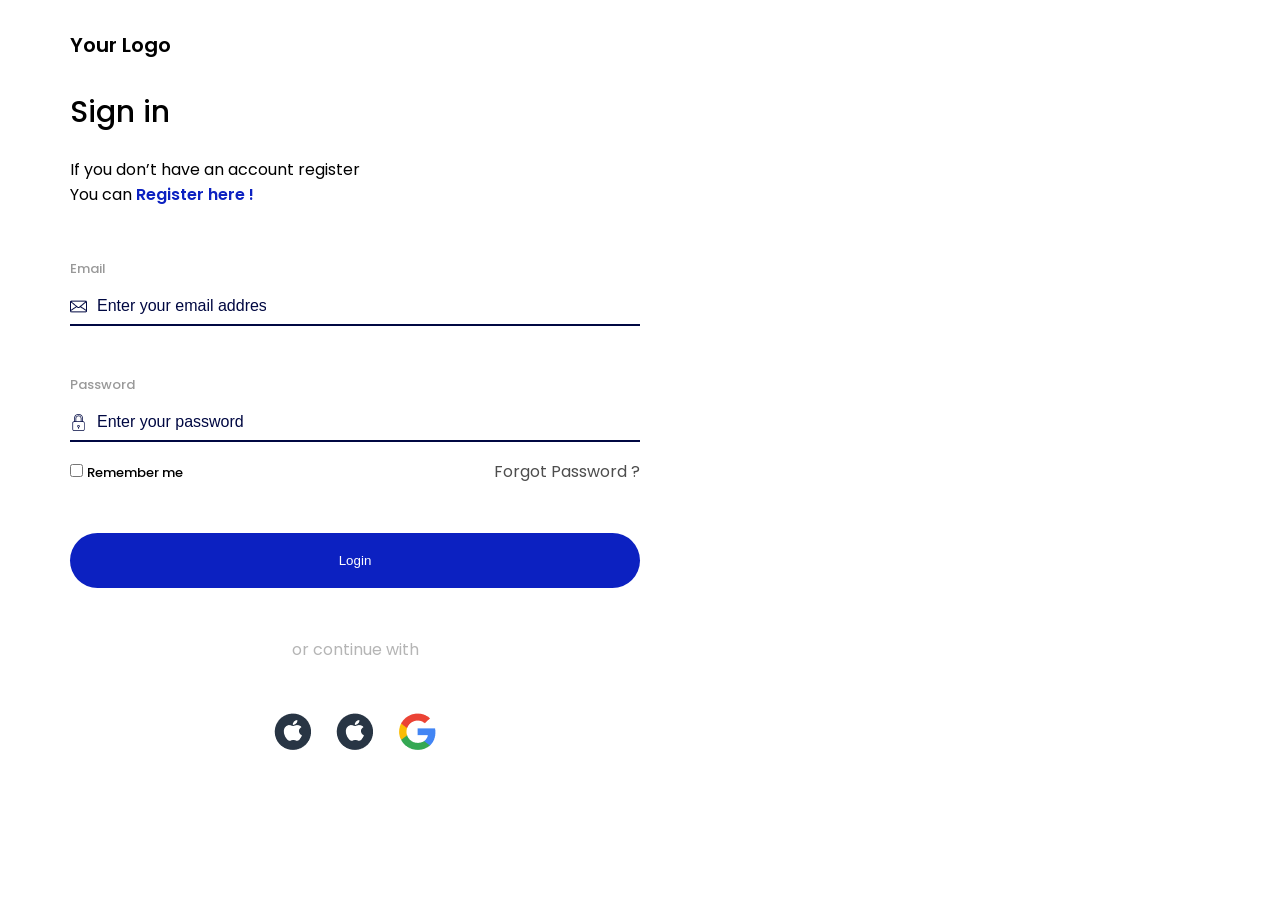
<file: index.html>
<!DOCTYPE html>
<html lang="en">
  <head>
    <meta charset="UTF-8" />
    <meta name="viewport" content="width=device-width, initial-scale=1.0" />
    <title>Sign in</title>
    <link rel="preconnect" href="https://fonts.googleapis.com" />
    <link rel="preconnect" href="https://fonts.gstatic.com" crossorigin />
    <link
      href="https://fonts.googleapis.com/css2?family=Poppins:ital,wght@0,100;0,200;0,300;0,400;0,500;0,600;0,700;0,800;0,900;1,100;1,200;1,300;1,400;1,500;1,600;1,700;1,800;1,900&display=swap"
      rel="stylesheet"
    />
    <link rel="stylesheet" href="assets/styles/main.css" />
  </head>
  <body>
    <header>
      <div class="container">
        <a href="index.html" class="logo">Your Logo</a>
      </div>
    </header>
    <main>
      <section>
        <div class="container">
          <div class="form">
            <h1>Sign in</h1>
            <p class="have-an-account">
              If you don’t have an account register <br />
              You can <a href="signup.html">Register here !</a>
            </p>
            <form method="post">
              <label for="email">Email</label>
              <div class="input-container">
                <img src="assets/icons/message.webp" class="icon" alt="Email Icon" />
                <input type="email" id="email" name="email" placeholder="Enter your email address" />
              </div>
              <label for="password">Password</label>
              <div class="input-container">
                <img src="assets/icons/padlock.webp" class="icon" alt="Password icon" />
                <input type="password" name="password" id="password" placeholder="Enter your password" />
              </div>
              <div class="options">
                <div class="remember-me">
                  <input type="checkbox" name="remember-me" id="remember-me" />
                  <label for="remember-me">Remember me</label>
                </div>
                <a href="#" class="forgot-paddword">Forgot Password ?</a>
              </div>
              <input type="submit" value="Login" class="submit-btn" />
            </form>
            <div class="login-options">
              <p>or continue with</p>
              <div class="options">
                <ul>
                  <li>
                    <a href="#"><img src="assets/icons/apple.png" alt="Facebook Icon" /></a>
                  </li>
                  <li>
                    <a href="#"><img src="assets/icons/apple.png" alt="Apple Icon" /></a>
                  </li>
                  <li>
                    <a href="#"><img src="assets/icons/google.png" alt="Google Icon" /></a>
                  </li>
                </ul>
              </div>
            </div>
          </div>
        </div>
      </section>
    </main>
  </body>
</html>
</file>
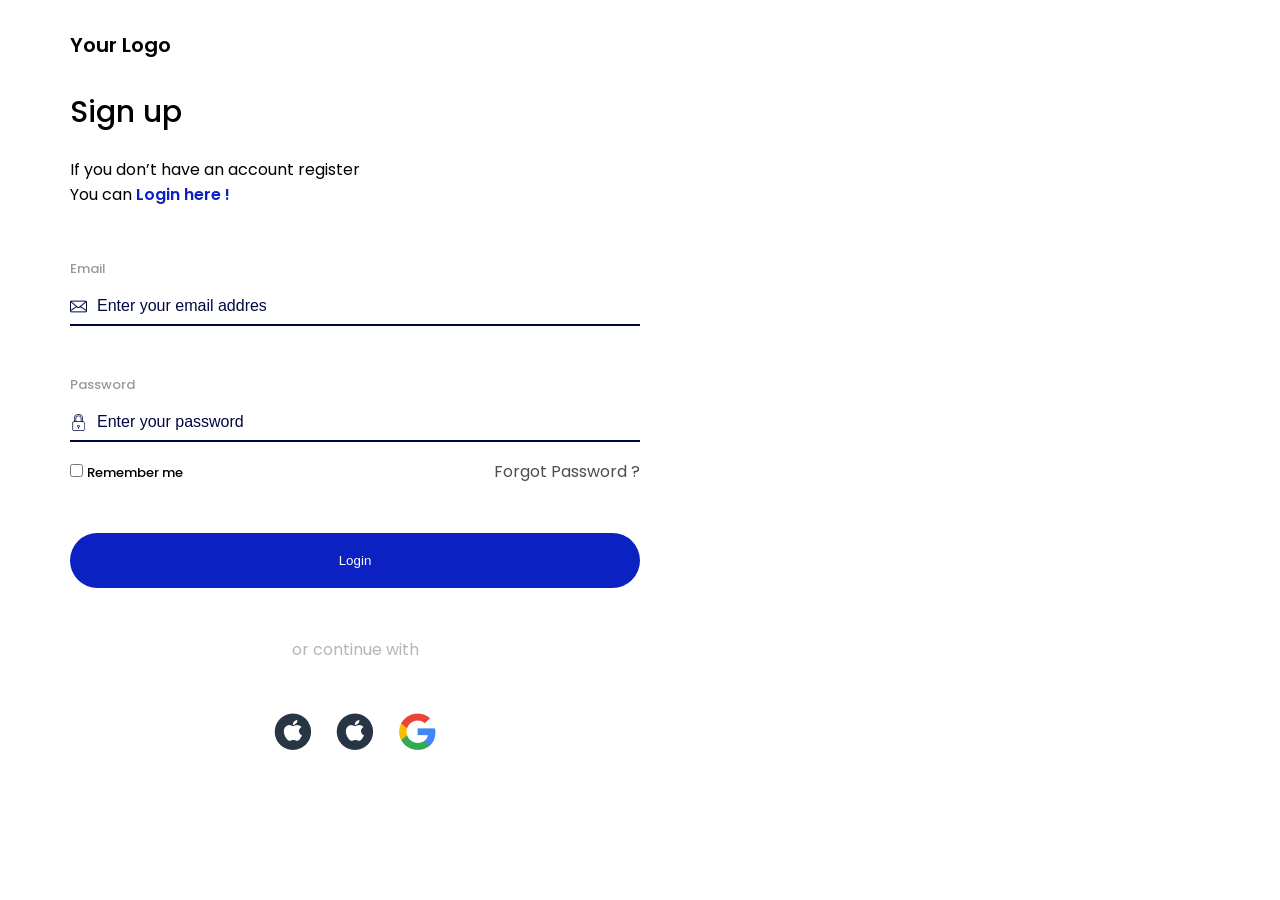
<file: signup.html>
<!DOCTYPE html>
<html lang="en">
  <head>
    <meta charset="UTF-8" />
    <meta name="viewport" content="width=device-width, initial-scale=1.0" />
    <title>Sign up</title>
    <link rel="preconnect" href="https://fonts.googleapis.com" />
    <link rel="preconnect" href="https://fonts.gstatic.com" crossorigin />
    <link
      href="https://fonts.googleapis.com/css2?family=Poppins:ital,wght@0,100;0,200;0,300;0,400;0,500;0,600;0,700;0,800;0,900;1,100;1,200;1,300;1,400;1,500;1,600;1,700;1,800;1,900&display=swap"
      rel="stylesheet"
    />
    <link rel="stylesheet" href="assets/styles/main.css" />
  </head>
  <body>
    <header>
      <div class="container">
        <a href="signup.html" class="logo">Your Logo</a>
      </div>
    </header>
    <main>
      <section>
        <div class="container">
          <div class="form">
            <h1>Sign up</h1>
            <p class="have-an-account">
              If you don’t have an account register <br />
              You can <a href="index.html">Login here !</a>
            </p>
            <form method="post">
              <label for="email">Email</label>
              <div class="input-container">
                <img src="assets/icons/message.webp" class="icon" alt="Email Icon" />
                <input type="email" id="email" name="email" placeholder="Enter your email address" />
              </div>
              <label for="password">Password</label>
              <div class="input-container">
                <img src="assets/icons/padlock.webp" class="icon" alt="Password icon" />
                <input type="password" name="password" id="password" placeholder="Enter your password" />
              </div>
              <div class="options">
                <div class="remember-me">
                  <input type="checkbox" name="remember-me" id="remember-me" />
                  <label for="remember-me">Remember me</label>
                </div>
                <a href="#" class="forgot-paddword">Forgot Password ?</a>
              </div>
              <input type="submit" value="Login" class="submit-btn" />
            </form>
            <div class="login-options">
              <p>or continue with</p>
              <div class="options">
                <ul>
                  <li>
                    <a href="#"><img src="assets/icons/apple.png" alt="Facebook Icon" /></a>
                  </li>
                  <li>
                    <a href="#"><img src="assets/icons/apple.png" alt="Apple Icon" /></a>
                  </li>
                  <li>
                    <a href="#"><img src="assets/icons/google.png" alt="Google Icon" /></a>
                  </li>
                </ul>
              </div>
            </div>
          </div>
        </div>
      </section>
    </main>
  </body>
</html>
</file>
<file: assets/styles/main.css>
* {
  padding: 0;
  margin: 0;
  box-sizing: border-box;
}
:root {
  --white: #ffffff;
  --black: #000000;
  --blue: #0c21c1;
  --cetacean-blue: #000842;
  --spanish-gray: #999999;
  --philippine-silver: #b5b5b5;
  --dark-liver: #4d4d4d;
}
body {
  font-family: "Poppins", serif;
}
a {
  text-decoration: none;
}
.container {
  padding: 0 15px;
  margin: auto;
}
@media (min-width: 768px) {
  .container {
    width: 750px;
  }
}
@media (min-width: 992px) {
  .container {
    width: 970px;
  }
}
@media (min-width: 1200px) {
  .container {
    width: 1170px;
  }
}
header {
  padding: 30px 0;
}
header .logo {
  font-weight: 600;
  font-size: 20px;
  color: var(--black);
}
section .form {
  width: 50%;
}
section .form h1 {
  margin-bottom: 22px;
  font-size: 30px;
  font-weight: 500;
}
section .form .have-an-account {
  font-size: 16px;
}
section .form .have-an-account a {
  color: var(--blue);
  font-size: 16px;
  font-weight: 600;
}
section form {
  margin-top: 52px;
}
section form label {
  display: block;
  margin-bottom: 10px;
  font-size: 13px;
  font-weight: 500;
  color: var(--spanish-gray);
}
section form input {
  border: none;
  outline: none;
}
section form .input-container {
  display: flex;
  align-items: center;
  border-bottom: 2px solid var(--cetacean-blue);
}
section form .input-container:first-of-type {
  margin-bottom: 49px;
}
section form .input-container input {
  padding: 10px;
}
section form .input-container input::placeholder {
  font-size: 16px;
  font-weight: 300;
  color: var(--cetacean-blue);
}
section form .options {
  display: flex;
  align-items: center;
  justify-content: space-between;
  margin-top: 17px;
}
section form .options label {
  display: inline;
  color: var(--black);
}
section form .forgot-paddword {
  color: var(--dark-liver);
}
section form .submit-btn {
  display: block;
  width: 100%;
  padding: 20px;
  margin-top: 49px;
  color: var(--white);
  background-color: var(--blue);
  border-radius: 32px;
  box-shadow: 0 4px 26px rgb(var(--black) / 25%);
}
section .form .login-options {
  margin-top: 49px;
}
section .form .login-options p {
  text-align: center;
  color: var(--philippine-silver);
}
section .form .login-options .options ul {
  display: flex;
  justify-content: center;
  list-style: none;
  margin-top: 49px;
}
section .form .login-options .options ul li {
  margin: 0 10px;
}
</file>
